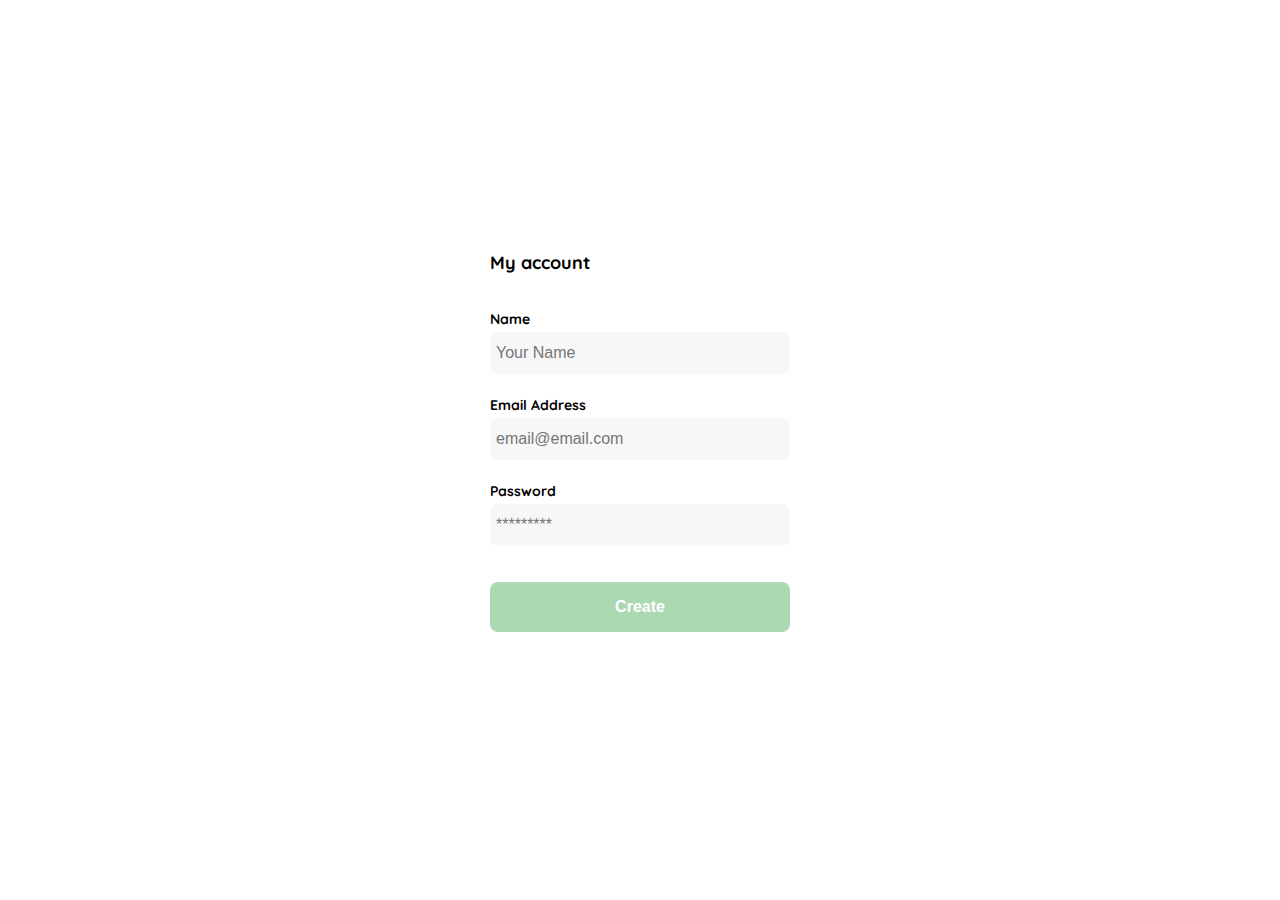
<file: create-account.html>
<!DOCTYPE html>
<html lang="en">
<head>
  <meta charset="UTF-8">
  <meta http-equiv="X-UA-Compatible" content="IE=edge">
  <meta name="viewport" content="width=device-width, initial-scale=1.0">
  <link rel="preconnect" href="https://fonts.googleapis.com">
  <link rel="preconnect" href="https://fonts.gstatic.com" crossorigin>
  <link href="https://fonts.googleapis.com/css2?family=Quicksand:wght@300;500;700&display=swap" rel="stylesheet">
  <link rel="stylesheet" href="./css/create-account.css">
  <title>Document</title>
</head>
<body>
  <div class="login">
    <div class="form-container">
      <h1 class="title">My account</h1>
      
      <form action="/" class="form">
        <div>
          <label for="name" class="label">Name</label>
          <input type="text" id="name" placeholder="Your Name" class="input input-name">
          
          <label for="email" class="label">Email Address</label>
          <input type="text" id="email" placeholder="email@email.com" class="input input-email">
          
          <label for="password" class="label">Password</label>
          <input type="password" id="password" placeholder="*********" class="input input-password">
        </div>

        <input type="submit" value="Create" class="primary-button login-button">
      </form>
    </div>
  </div>
</body>
</html>
</file>
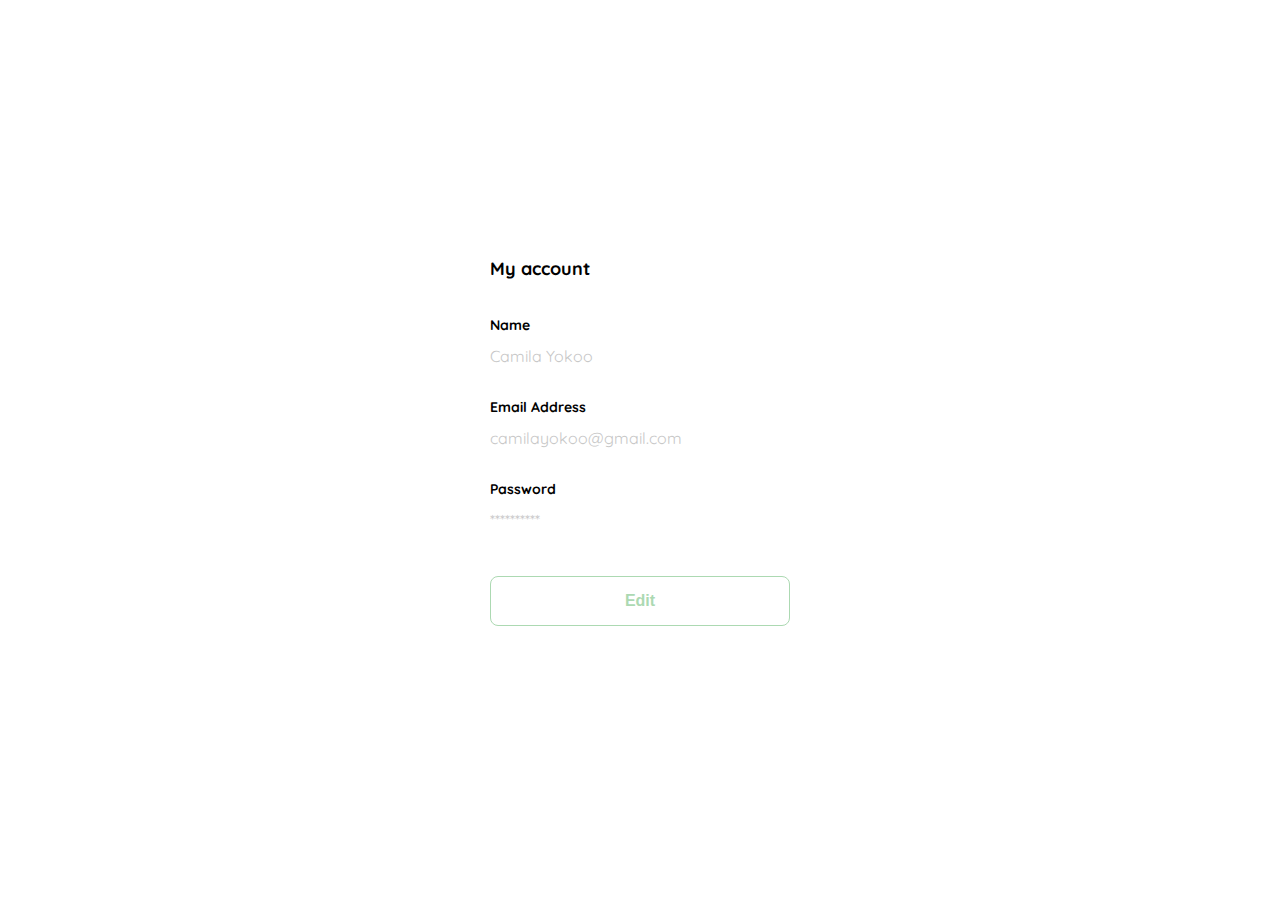
<file: edit-account.html>
<!DOCTYPE html>
<html lang="en">
<head>
  <meta charset="UTF-8">
  <meta http-equiv="X-UA-Compatible" content="IE=edge">
  <meta name="viewport" content="width=device-width, initial-scale=1.0">
  <link rel="preconnect" href="https://fonts.googleapis.com">
  <link rel="preconnect" href="https://fonts.gstatic.com" crossorigin>
  <link href="https://fonts.googleapis.com/css2?family=Quicksand:wght@300;500;700&display=swap" rel="stylesheet">
  <link rel="stylesheet" href="./css/edit-account.css">
  <title>Document</title>
</head>
<body>
  <div class="login">
    <div class="form-container">
      <h1 class="title">My account</h1>
      
      <form action="/" class="form">
        <div>
          <label for="name" class="label">Name</label>
          <p class="value">Camila Yokoo</p>
          
          <label for="email" class="label">Email Address</label>
          <p class="value">camilayokoo@gmail.com</p>
          
          <label for="password" class="label">Password</label>
          <p class="value">**********</p>
        </div>

        <input type="submit" value="Edit" class="secundary-button login-button">
      </form>
    </div>
  </div>
</body>
</html>
</file>
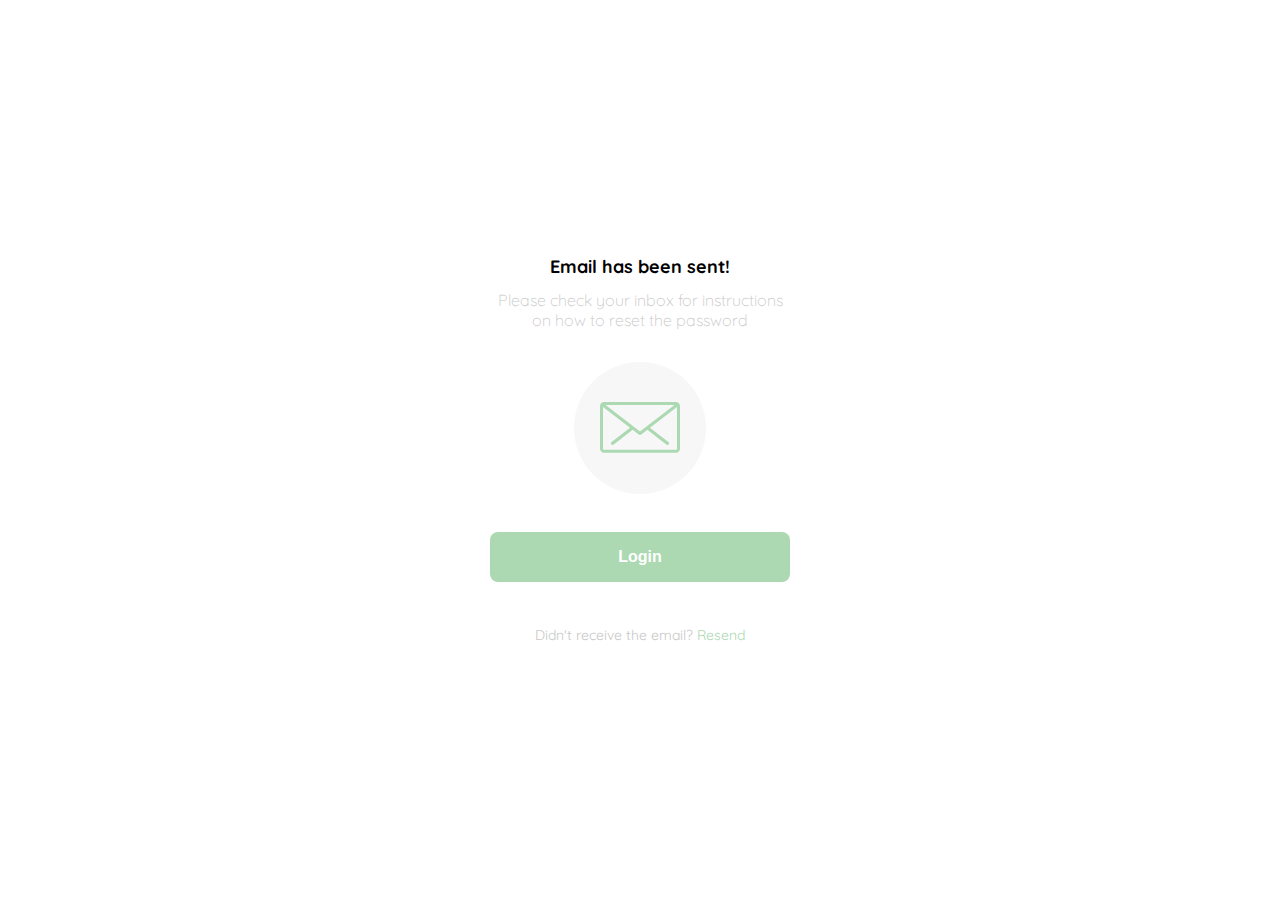
<file: email.html>
<!DOCTYPE html>
<html lang="en">
<head>
  <meta charset="UTF-8">
  <meta http-equiv="X-UA-Compatible" content="IE=edge">
  <meta name="viewport" content="width=device-width, initial-scale=1.0">
  <link rel="preconnect" href="https://fonts.googleapis.com">
  <link rel="preconnect" href="https://fonts.gstatic.com" crossorigin>
  <link href="https://fonts.googleapis.com/css2?family=Quicksand:wght@300;500;700&display=swap" rel="stylesheet">
  <link rel="stylesheet" href="./css/email.css">
  <title>Document</title>
</head>
<body>
  <body>
    <div class="login">
      <div class="form-container">
        <img src="./logos/logo_yard_sale.svg" alt="logo" class="logo">
  
        <h1 class="title">Email has been sent!</h1>
        <p class="subtitle">Please check your inbox for instructions on how to reset the password</p>

        <div class="email-image">
          <img src="./icons/email.svg" alt="email">
        </div>

        <button class="primary-button login-button">Login</button>

        <p class="resend">
          <span>Didn't receive the email?</span>
          <a href="/">Resend</a>
        </p>
      </div>
    </div>
  </body>
</body>
</html>
</file>
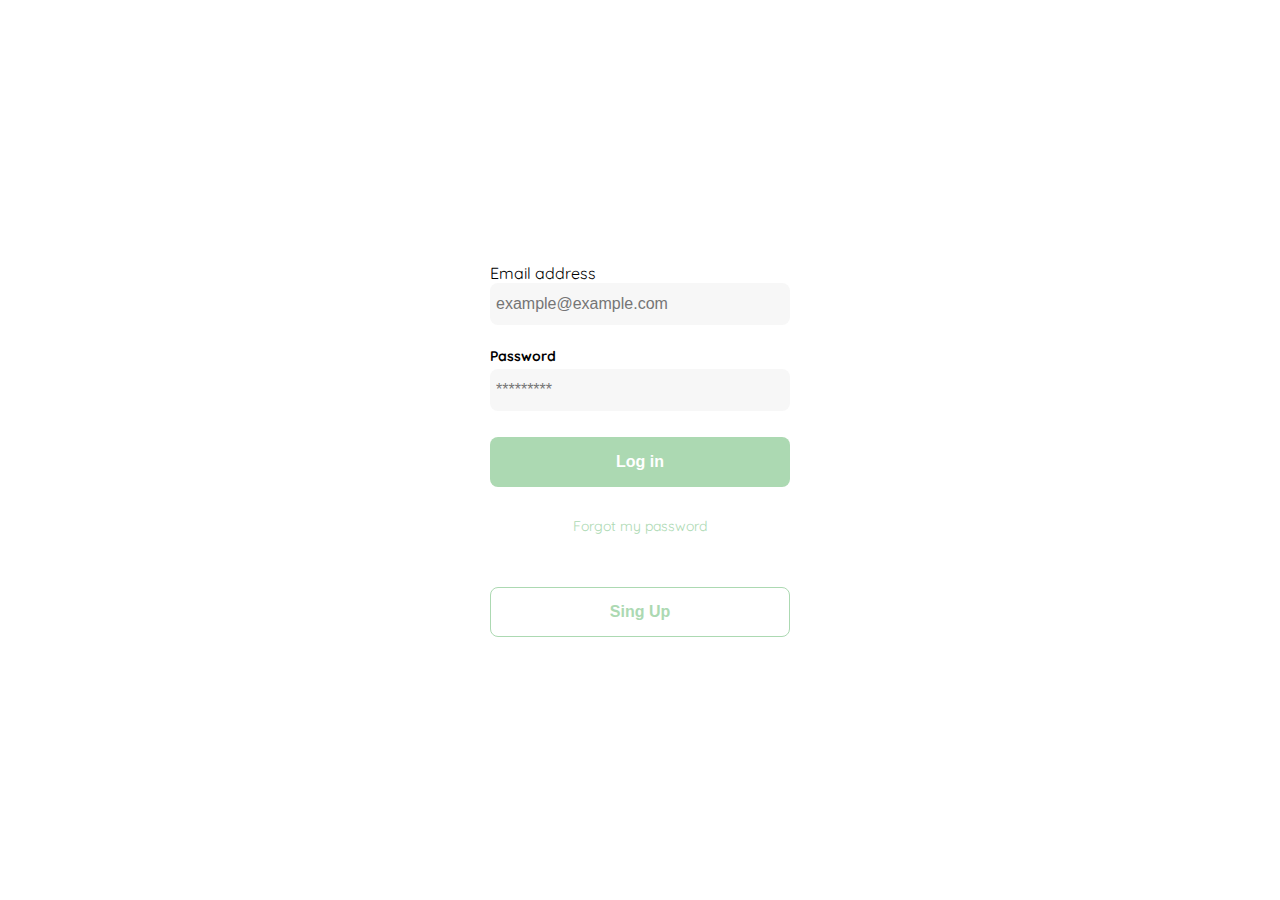
<file: login.html>
<!DOCTYPE html>
<html lang="en">
<head>
  <meta charset="UTF-8">
  <meta http-equiv="X-UA-Compatible" content="IE=edge">
  <meta name="viewport" content="width=device-width, initial-scale=1.0">
  <link rel="preconnect" href="https://fonts.googleapis.com">
  <link rel="preconnect" href="https://fonts.gstatic.com" crossorigin>
  <link href="https://fonts.googleapis.com/css2?family=Quicksand:wght@300;500;700&display=swap" rel="stylesheet">
  <link rel="stylesheet" href="./css/login.css">
  <title>Document</title>
</head>
<body>
  <div class="login">
    <div class="form-container">
      <img src="./logos/logo_yard_sale.svg" alt="logo" class="logo">

      <form action="/" class="form">
        <label for="email" class="email">Email address</label>
        <input type="text" id="email" placeholder="example@example.com" class="input input-email">

        <label for="password" class="label">Password</label>
        <input type="password" id="password" placeholder="*********" class="input input-password">

        <input type="submit" value="Log in" class="primary-button login-button">
        <a href="/">Forgot my password</a>
      </form>
      
      <button class="secondary-button singup-button">Sing Up</button>
    </div>
  </div>
</body>
</html>
</file>
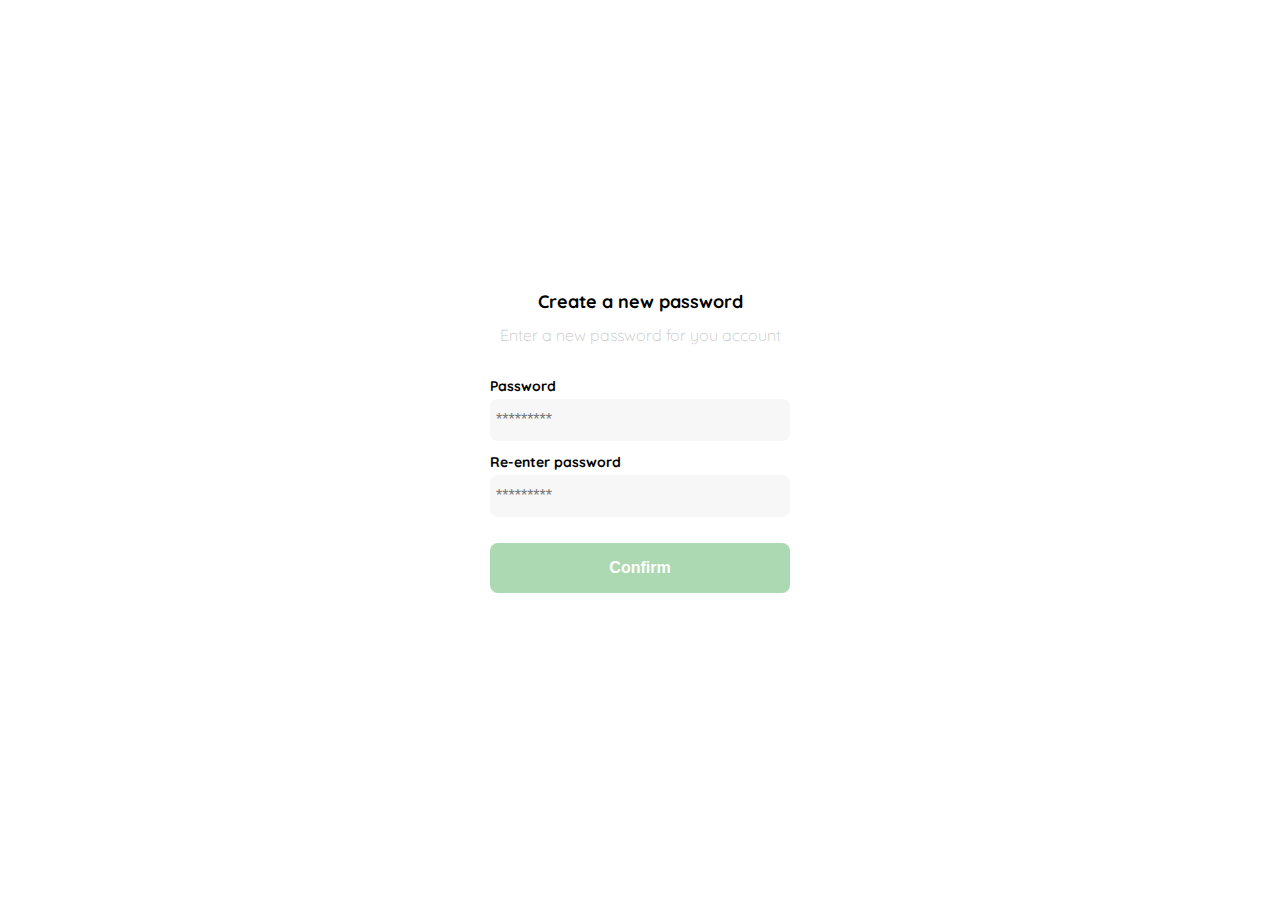
<file: new-pass.html>
<!DOCTYPE html>
<html lang="en">
<head>
  <meta charset="UTF-8">
  <meta http-equiv="X-UA-Compatible" content="IE=edge">
  <meta name="viewport" content="width=device-width, initial-scale=1.0">
  <link rel="preconnect" href="https://fonts.googleapis.com">
  <link rel="preconnect" href="https://fonts.gstatic.com" crossorigin>
  <link href="https://fonts.googleapis.com/css2?family=Quicksand:wght@300;500;700&display=swap" rel="stylesheet">
  <link rel="stylesheet" href="./css/new-pass.css">
  <title>Document</title>
</head>
<body>
  <div class="login">
    <div class="form-container">
      <img src="./logos/logo_yard_sale.svg" alt="logo" class="logo">

      <h1 class="title">Create a new password</h1>
      <p class="subtitle">Enter a new password for you account</p>

      <form action="/" class="form">
        <label for="password" class="label">Password</label>
        <input type="password" id="password" placeholder="*********" class="input input-password">

        <label for="new-password" class="label">Re-enter password</label>
        <input type="password" id="new-password" placeholder="*********" class="input input-password">

        <input type="submit" value="Confirm" class="primary-button login-button">
      </form>
    </div>
  </div>
</body>
</html>
</file>
<file: css/create-account.css>
:root {
  --dark: #232830;
  --white: #FFFFFF;
  --black: #000000;
  --very-light-pink: #c7c7c7;
  --text-input-field: #f7f7f7;
  --hospital-green: #ACD9B2;
  --sm: 14px;
  --md: 16px;
  --lg: 18px;
}

body {
  margin: 0;
  font-family: 'Quicksand', sans-serif;
}

.login {
  width: 100%;
  height: 100vh;
  display: grid;
  place-items: center;
}

.form-container {
  display: grid;
  grid-template-rows: auto 1fr auto;
  width: 300px;
}

.logo {
  width: 150px;
  margin-bottom: 48px;
  justify-self: center;
  display: none;
}

.title {
  font-size: var(--lg);
  margin-bottom: 36px;
  text-align: start;
}

.label {
  font-size: var(--sm);
  font-weight: bold;
  margin-bottom: 4px;
}

.form {
  display: flex;
  flex-direction: column;
}

.form div {
  display: flex;
  flex-direction: column;
}

.input {
  background-color: var(--text-input-field);
  border: none;
  border-radius: 8px;
  height: 30px;
  font-size: var(--md);
  padding: 6px;
  margin-bottom: 12px;
}

.input-name, .input-email, .input-password {
  margin-bottom: 22px;
}

.primary-button {
  background-color: var(--hospital-green);
  border-radius: 8px;
  border: none;
  color: var(--white);
  width: 100%;
  cursor: pointer;
  font-size: var(--md);
  font-weight: bold;
  height: 50px;
}

.login-button {
  margin-top: 14px;
  margin-bottom: 30px;
}

@media (max-width: 640px) {
  .form-container {
    height: 100%;
  }

  .form {
    height: 100%;
    justify-content: space-between;
  }
}
</file>
<file: css/edit-account.css>
:root {
  --dark: #232830;
  --white: #FFFFFF;
  --black: #000000;
  --very-light-pink: #c7c7c7;
  --text-input-field: #f7f7f7;
  --hospital-green: #ACD9B2;
  --sm: 14px;
  --md: 16px;
  --lg: 18px;
}

body {
  margin: 0;
  font-family: 'Quicksand', sans-serif;
}

.login {
  width: 100%;
  height: 100vh;
  display: grid;
  place-items: center;
}

.form-container {
  display: grid;
  grid-template-rows: auto 1fr auto;
  width: 300px;
}

.logo {
  width: 150px;
  margin-bottom: 48px;
  justify-self: center;
  display: none;
}

.title {
  font-size: var(--lg);
  margin-bottom: 36px;
  text-align: start;
}

.label {
  font-size: var(--sm);
  font-weight: bold;
  margin-bottom: 4px;
}

.form {
  display: flex;
  flex-direction: column;
}

.form div {
  display: flex;
  flex-direction: column;
}

.value {
  color: var(--very-light-pink);
  font-size: var(--md);
  margin: 8px 0 32px 0;
}

.secundary-button {
  background-color: var(--white);
  border-radius: 8px;
  border: 1px solid var(--hospital-green);
  color: var(--hospital-green);
  width: 100%;
  cursor: pointer;
  font-size: var(--md);
  font-weight: bold;
  height: 50px;
}

.login-button {
  margin-top: 14px;
  margin-bottom: 30px;
}

@media (max-width: 640px) {
  .form-container {
    height: 100%;
  }

  .form {
    height: 100%;
    justify-content: space-between;
  }
}
</file>
<file: css/email.css>
:root {
  --dark: #232830;
  --white: #FFFFFF;
  --black: #000000;
  --very-light-pink: #c7c7c7;
  --text-input-field: #f7f7f7;
  --hospital-green: #ACD9B2;
  --sm: 14px;
  --md: 16px;
  --lg: 18px;
}

body {
  margin: 0;
  font-family: 'Quicksand', sans-serif;
}

.login {
  width: 100%;
  height: 100vh;
  display: grid;
  place-items: center;
}

.form-container {
  display: grid;
  grid-template-rows: auto 1fr auto;
  width: 300px;
  justify-items: center;
}

.logo {
  width: 150px;
  margin-bottom: 48px;
  justify-self: center;
  display: none;
}

.title {
  font-size: var(--lg);
  margin-bottom: 12px;
  text-align: center;
}

.subtitle {
  color: var(--very-light-pink);
  font-size: var(--md);
  font-weight: 300;
  margin-top: 0;
  margin-bottom: 32px;
  text-align: center;
}

.email-image {
  width: 132px;
  height: 132px;
  border-radius: 50%;
  background-color: var(--text-input-field);
  display: flex;
  justify-content: center;
  align-items: center;
  margin-bottom: 24px;
}

.email-image img {
  width: 80px;
}

.resend {
  font-size: var(--sm);
}

.resend span {
  color: var(--very-light-pink);
}

.resend a {
  color: var(--hospital-green);
  text-decoration: none;
}

.primary-button {
  background-color: var(--hospital-green);
  border-radius: 8px;
  border: none;
  color: var(--white);
  width: 100%;
  cursor: pointer;
  font-size: var(--md);
  font-weight: bold;
  height: 50px;
}

.login-button {
  margin-top: 14px;
  margin-bottom: 30px;
}

@media (max-width: 640px) {
  .logo {
    display: block;
  }
}
</file>
<file: css/login.css>
:root {
  --dark: #232830;
  --white: #FFFFFF;
  --black: #000000;
  --very-light-pink: #c7c7c7;
  --text-input-field: #f7f7f7;
  --hospital-green: #ACD9B2;
  --sm: 14px;
  --md: 16px;
  --lg: 18px;
}

body {
  margin: 0;
  font-family: 'Quicksand', sans-serif;
}

.login {
  width: 100%;
  height: 100vh;
  display: grid;
  place-items: center;
}

.form-container {
  display: grid;
  grid-template-rows: auto 1fr auto;
  width: 300px;
}

.logo {
  width: 150px;
  margin-bottom: 48px;
  justify-self: center;
  display: none;
}

.label {
  font-size: var(--sm);
  font-weight: bold;
  margin-bottom: 4px;
}

.form {
  display: flex;
  flex-direction: column;
}

.form a {
  color: var(--hospital-green);
  font-size: var(--sm);
  text-align: center;
  text-decoration: none;
  margin-bottom: 52px;
}

.input {
  background-color: var(--text-input-field);
  border: none;
  border-radius: 8px;
  height: 30px;
  font-size: var(--md);
  padding: 6px;
  margin-bottom: 12px;
}

.input-email {
  margin-bottom: 22px;
}

.primary-button {
  background-color: var(--hospital-green);
  border-radius: 8px;
  border: none;
  color: var(--white);
  width: 100%;
  cursor: pointer;
  font-size: var(--md);
  font-weight: bold;
  height: 50px;
}

.secondary-button {
  background-color: var(--white);
  border-radius: 8px;
  border: 1px solid var(--hospital-green);
  color: var(--hospital-green);
  width: 100%;
  cursor: pointer;
  font-size: var(--md);
  font-weight: bold;
  height: 50px;
}

.login-button {
  margin-top: 14px;
  margin-bottom: 30px;
}

@media (max-width: 640px) {
  .logo {
    display: block;
  }

  .secondary-button{
    position: relative;
    top: 200px;
  }
}
</file>
<file: css/new-pass.css>
:root {
  --dark: #232830;
  --white: #FFFFFF;
  --black: #000000;
  --very-light-pink: #c7c7c7;
  --text-input-field: #f7f7f7;
  --hospital-green: #ACD9B2;
  --sm: 14px;
  --md: 16px;
  --lg: 18px;
}

body {
  margin: 0;
  font-family: 'Quicksand', sans-serif;
}

.login {
  width: 100%;
  height: 100vh;
  display: grid;
  place-items: center;
}

.form-container {
  display: grid;
  grid-template-rows: auto 1fr auto;
  width: 300px;
}

.logo {
  width: 150px;
  margin-bottom: 48px;
  justify-self: center;
  display: none;
}

.title {
  font-size: var(--lg);
  margin-bottom: 12px;
  text-align: center;
}

.subtitle {
  color: var(--very-light-pink);
  font-size: var(--md);
  font-weight: 300;
  margin-top: 0;
  margin-bottom: 32px;
  text-align: center;
}

.label {
  font-size: var(--sm);
  font-weight: bold;
  margin-bottom: 4px;
}

.form {
  display: flex;
  flex-direction: column;
}

.input {
  background-color: var(--text-input-field);
  border: none;
  border-radius: 8px;
  height: 30px;
  font-size: var(--md);
  padding: 6px;
  margin-bottom: 12px;
}

.primary-button {
  background-color: var(--hospital-green);
  border-radius: 8px;
  border: none;
  color: var(--white);
  width: 100%;
  cursor: pointer;
  font-size: var(--md);
  font-weight: bold;
  height: 50px;
}

.login-button {
  margin-top: 14px;
  margin-bottom: 30px;
}

@media (max-width: 640px) {
  .logo {
    display: block;
  }
}
</file>
